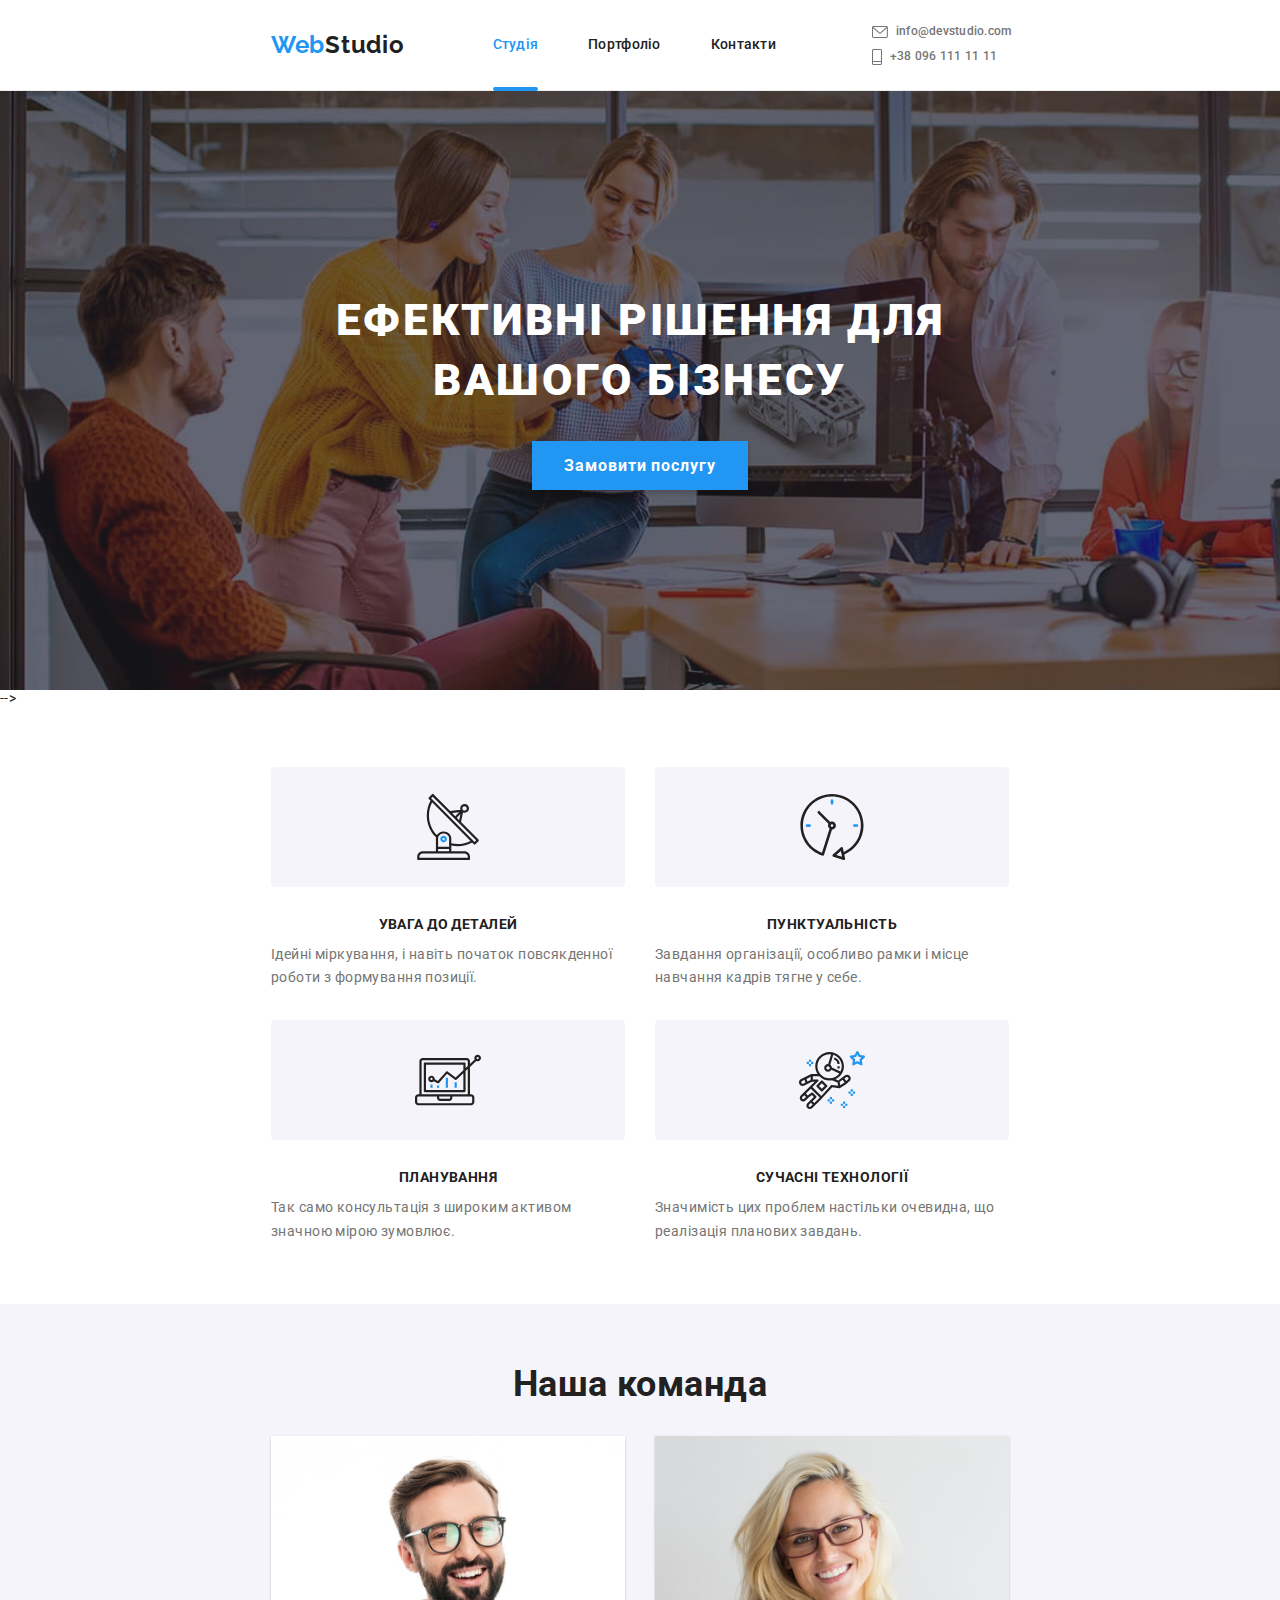
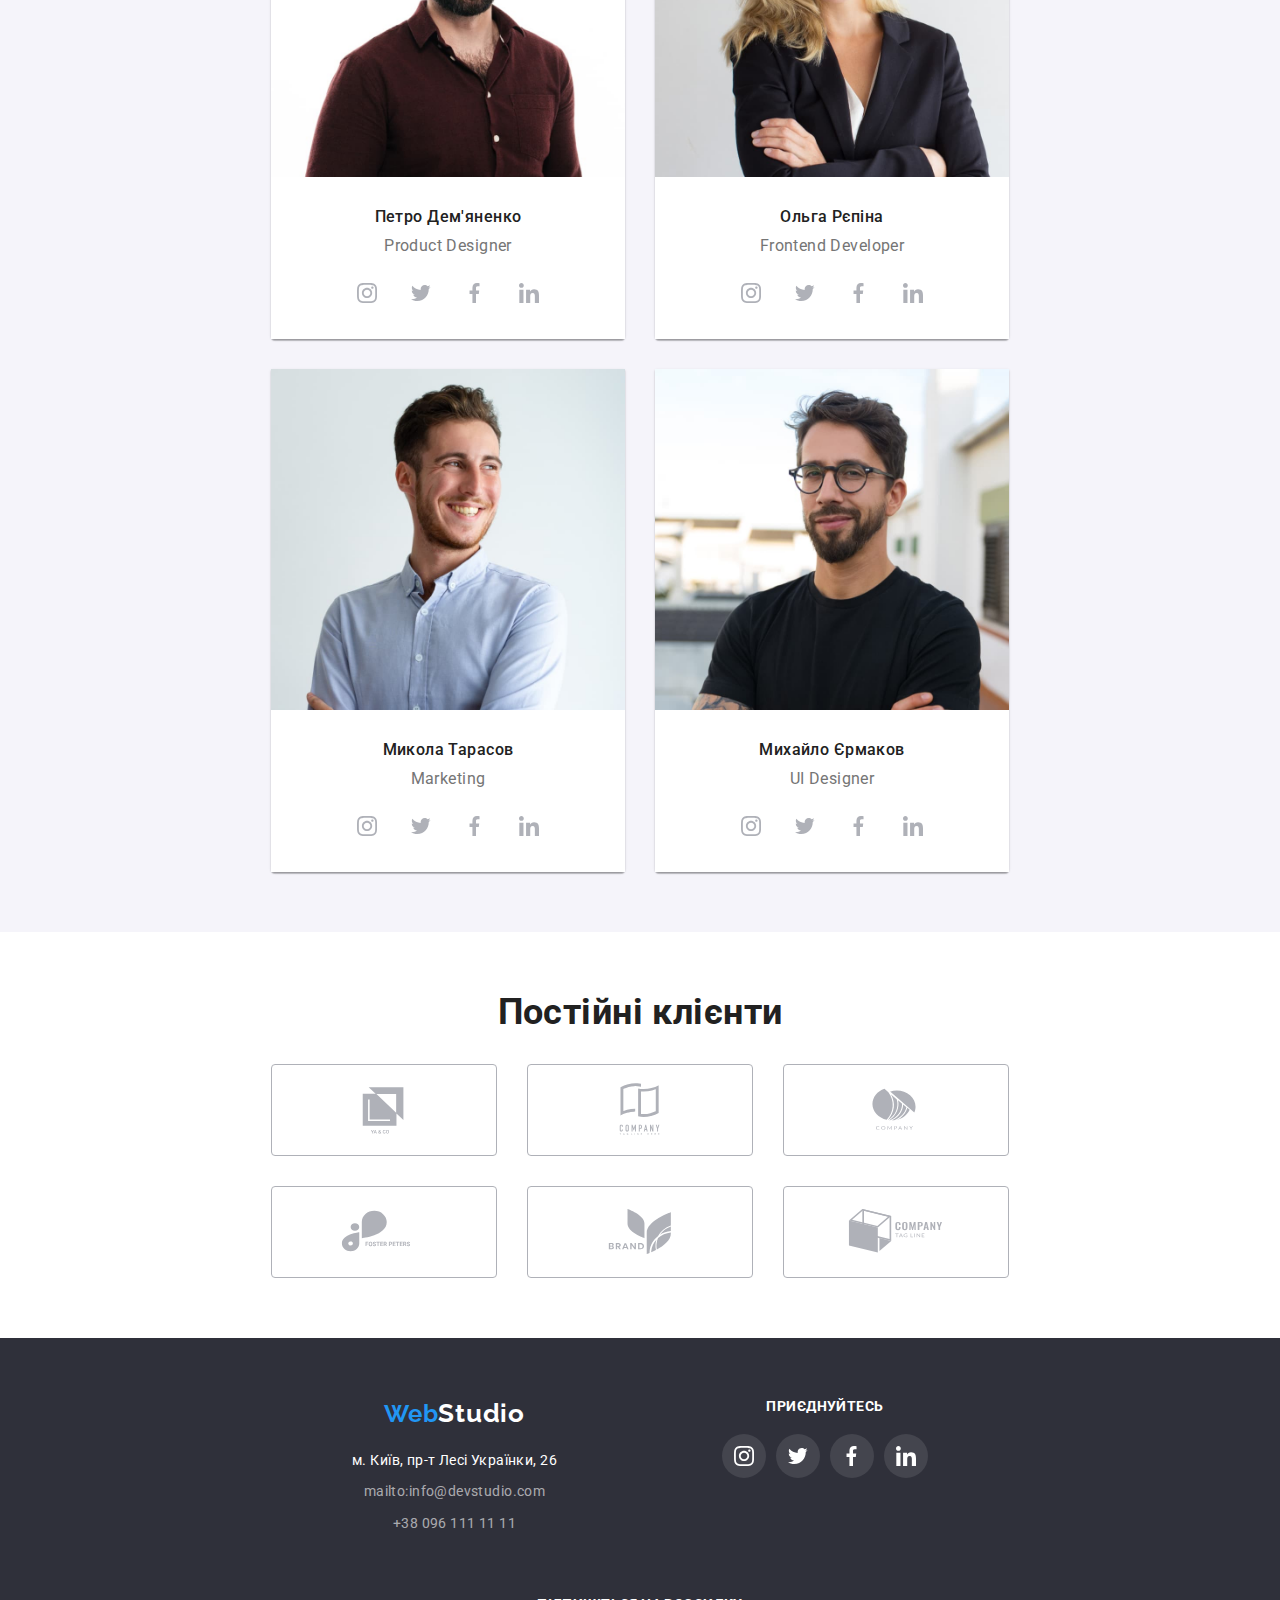
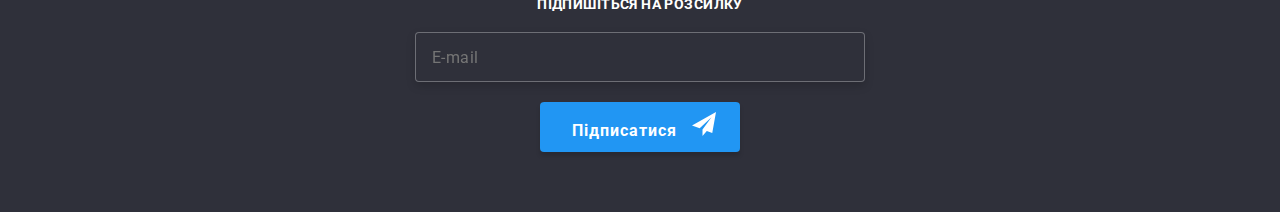
<file: index.html>
<!DOCTYPE html>
<html lang="uk">

<head>
    <meta charset="UTF-8">
    <meta http-equiv="X-UA-Compatible" content="IE=edge">
    <meta name="viewport" content="width=device-width, initial-scale=1.0">
    <link rel="preconnect" href="https://fonts.googleapis.com">
    <link rel="preconnect" href="https://fonts.gstatic.com" crossorigin>
    <link
        href="https://fonts.googleapis.com/css2?family=Raleway:wght@700&family=Roboto:wght@400;500;700;900&display=swap"
        rel="stylesheet">
    <link rel="stylesheet" href="https://cdnjs.cloudflare.com/ajax/libs/modern-normalize/1.1.0/modern-normalize.min.css" />
    
    <link rel="stylesheet" href="./css/main.min.css">
    <title>Студія</title>
</head>

<body>

    <header class="header">
        <div class="container header__container">
            <nav class="navigation">
                <a class="logo link" href=""><span class="logo-part">Web</span>Studio</a>
                <ul class="nav-list list">
                    <li class="nav-list-item element-studio">
                        <a href="./index.html" class="nav-list link current">Студія</a>
                    </li>
                    <li class="nav-list-item">
                        <a href="./portfolio.html" class="nav-list link">Портфоліо</a>
                    </li>
                    <li class="nav-list-item">
                        <a href="" class="nav-list link">Контакти</a>
                    </li>
                </ul>
            </nav>
            <!-- ========= -->
            <button type="button" class="mobile-menu-btn" data-menu-open>
                <svg class="mobile-menu-btn__icon" width="40" height="40">
                    <use href="./images/sprite.svg#burger-menu-icon">
                    </use>
                </svg>
            </button>
            <!-- ========= -->
            <ul class="contact list">
                <li class="contactlist"> <a href="mailto:info@devstudio.com" class="contact-list mail link">
                        <svg class="contact-list-icon" width="16" height="12">
                            <use href="./images/sprite.svg#icon-mail">
                            </use>
                        </svg>
                        info@devstudio.com</a>
                </li>
                <li class="contactlist"><a href="tel:+380961111111" class="contact-list tel link">
                        <svg class="contact-list-icon" width="10" height="16">
                            <use href="./images/sprite.svg#icon-tel">
                            </use>
                        </svg>
                        +38 096 111 11 11</a>
                </li>
            </ul>
        </div>
        <!-- ========= -->
       <div class="mobile-menu" data-menu>
        <div class="container mobile-menu__container">
        <button type="button" class="mobile-menu__close-btn" data-menu-close>
        <svg class="mobile-menu_close-icon" width="40" height="40" > 
            <use href="./images/sprite.svg#icon-close_40px">
            </use>
        </svg>    
        </button>
       <ul class="list">
        <li ><a href="./index.html" class="link current">Студія</a></li>
        <li ><a href="./portfolio.html" class="link">Портфоліо</a></li>
        <li ><a href="http://" class="link">Контакти</a></li>
        <li ><a href="http://" class="link"></a></li>
       </ul>
       </div>
    </div>
    <!-- ============== -->
    </header>
    <main>
        <!--Герой-->
       <section class="hero">
            <div class="container">

                <h1 class="hero-title">ЕФЕКТИВНІ РІШЕННЯ ДЛЯ <br> ВАШОГО БІЗНЕСУ</h1>


                <button class="hero-btn" type="button" data-modal-open>Замовити послугу</button>

            </div>
        </section>    -->
        <!--Особливості-->
        <section class="features section">
            <div class="container">
                <h2 class="visually-hidden">Секція про види робіт</h2>
                <ul class="features-list list">
                    <li class="features-list-item">
                        <div class="features-icon">
                            <svg class="icon-antenna">
                                <use href="./images/sprite.svg#icon-antenna">
                                </use>
                            </svg>
                        </div>
                        <h3 class="title-list">УВАГА ДО ДЕТАЛЕЙ</h3>
                        <p class="description">
                            Ідейні міркування, і навіть початок повсякденної роботи з формування позиції.
                        </p>
                    </li>
                    <li class="features-list-item">
                        <div class="features-icon">
                            <svg class="icon-antenna">
                                <use href="./images/sprite.svg#icon-clock">
                                </use>
                            </svg>
                        </div>
                        <h3 class="title-list">ПУНКТУАЛЬНІСТЬ</h3>
                        <p class="description">
                            Завдання організації, особливо рамки і місце навчання кадрів тягне у себе.
                        </p>
                    </li>
                    <li class="features-list-item">
                        <div class="features-icon">
                            <svg class="icon-antenna">
                                <use href="./images/sprite.svg#icon-diagram">
                                </use>
                            </svg>
                        </div>
                        <h3 class="title-list">ПЛАНУВАННЯ</h3>
                        <p class="description">
                            Так само консультація з широким активом значною мірою зумовлює.
                        </p>
                    </li>
                    <li class="features-list-item">
                        <div class="features-icon">
                            <svg class="icon-antenna">
                                <use href="./images/sprite.svg#icon-astronaut">
                                </use>
                            </svg>
                        </div>
                        <h3 class="title-list">СУЧАСНІ ТЕХНОЛОГІЇ</h3>
                        <p class="description">
                            Значимість цих проблем настільки очевидна, що реалізація планових завдань.
                        </p>
                    </li>

                </ul>
            </div>
        </section> 
        <!--SECTION WORK-->
        <section class="section-work">
            <div class="container">
                <h2 class="section-title">Чим ми займаємося</h2>
                <ul class="work-list list">
                    <li class="work-item"><img src="./images/box1.jpg" alt="малюнок з клавіатурою" width="370"
                            height="294">
                        <div class="desc-overlay">ДЕСКТОПНІ ДОДАТКИ</div>
                    </li>
                    <li class="work-item"><img src="./images/box2.jpg" alt="малюнок з телефоном" width="370"
                            height="294">
                        <div class="desc-overlay">МОБІЛЬНІ ДОДАТКИ</div>
                    </li>
                    <li class="work-item"><img src="./images/box3.jpg" alt="малюнок з планшетом" width="370"
                            height="294">
                        <div class="desc-overlay">ДИЗАЙНЕРСЬКІ РІШЕННЯ</div>
                    </li>
                </ul>
            </div>
        </section>  
        <!--SECTION TEAM-->
        <section class="section-team section">
            <div class="container">
                <h2 class="section-title">Наша команда</h2>
                <ul class="list team-list">
                    <li class="team">
                        <img class="team-img" src="./images/man-in-brown.jpg" alt="чоловік в кор футболці">
                        
                        <div class="content-team-wrapper">
                            <h3 class="title-card">Петро Дем'яненко</h3>
                            <p class="desc-card" lang="en"> Product Designer</p>
                            <ul class="team-icon">
                                <li class="team-icon-propertis list"><a href="http://instagram.com" class="icon">
                                        <svg class="team-list-icon" width="20" height="20">
                                            <use href="./images/sprite.svg#icon-instagram">
                                            </use>
                                        </svg>
                                    </a>

                                </li>
                                <li class="team-icon-propertis list"><a href="http://twitter.com" class="icon">
                                        <svg class="team-list-icon" width="20" height="20">
                                            <use href="./images/sprite.svg#icon-Vector">
                                            </use>
                                        </svg>
                                    </a>

                                </li>
                                <li class="team-icon-propertis list"><a href="http://ifacebook.com" class="icon">
                                        <svg class="team-list-icon" width="20" height="20">
                                            <use href="./images/sprite.svg#icon-f">
                                            </use>
                                        </svg>
                                    </a>

                                </li>
                                <li class="team-icon-propertis list"><a href="http://in.com" class="icon">
                                        <svg class="team-list-icon" width="20" height="20">
                                            <use href="./images/sprite.svg#icon-in">
                                            </use>
                                        </svg>
                                    </a>

                                </li>
                            </ul>
                        </div>
                    </li>
                    <li class="team"><img class="team-img" src="./images/woman-in-glasses.jpg" alt="жінка в окулярах" >
                        <div class="content-team-wrapper">
                            <h3 class="title-card">Ольга Рєпіна</h3>
                            <p class="desc-card" lang="en">Frontend Developer</p>
                            <ul class="team-icon">
                                <li class="team-icon-propertis list"><a href="http://instagram.com" class="icon">
                                        <svg class="team-list-icon" width="20" height="20">
                                            <use href="./images/sprite.svg#icon-instagram">
                                            </use>
                                        </svg>
                                    </a>

                                </li>
                                <li class="team-icon-propertis list"><a href="http://twitter.com" class="icon">
                                        <svg class="team-list-icon" width="20" height="20">
                                            <use href="./images/sprite.svg#icon-Vector">
                                            </use>
                                        </svg>
                                    </a>

                                </li>
                                <li class="team-icon-propertis list"><a href="http://facebook.com" class="icon">
                                        <svg class="team-list-icon" width="20" height="20">
                                            <use href="./images/sprite.svg#icon-f">
                                            </use>
                                        </svg>
                                    </a>

                                </li>
                                <li class="team-icon-propertis list"><a href="http://in.com" class="icon">
                                        <svg class="team-list-icon" width="20" height="20">
                                            <use href="./images/sprite.svg#icon-in">
                                            </use>
                                        </svg>
                                    </a>

                                </li>
                            </ul>
                        </div>
                    </li>
                    <li class="team"><img class="team-img" src="./images/man-in-a-shirt.jpg" alt="чоловік в рубашці" >
                        <div class="content-team-wrapper">
                            <h3 class="title-card">Микола Тарасов</h3>
                            <p class="desc-card" lang="en">Marketing</p>
                            <ul class="team-icon">
                                <li class="team-icon-propertis list"><a href="http://instagram.com" class="icon">
                                        <svg class="team-list-icon" width="20" height="20">
                                            <use href="./images/sprite.svg#icon-instagram">
                                            </use>
                                        </svg>
                                    </a>

                                </li>
                                <li class="team-icon-propertis list"><a href="http://twitter.com" class="icon">
                                        <svg class="team-list-icon" width="20" height="20">
                                            <use href="./images/sprite.svg#icon-Vector">
                                            </use>
                                        </svg>
                                    </a>

                                </li>
                                <li class="team-icon-propertis list"><a href="http://facebook.com" class="icon">
                                        <svg class="team-list-icon" width="20" height="20">
                                            <use href="./images/sprite.svg#icon-f">
                                            </use>
                                        </svg>
                                    </a>

                                </li>
                                <li class="team-icon-propertis list"><a href="http://in.com" class="icon">
                                        <svg class="team-list-icon" width="20" height="20">
                                            <use href="./images/sprite.svg#icon-in">
                                            </use>
                                        </svg>
                                    </a>

                                </li>
                            </ul>
                        </div>
                    </li>
                    <li class="team"><img class="team-img" src="./images/man-in-black.jpg" alt="чоловік в чорній футболці">
                        <div class="content-team-wrapper">
                            <h3 class="title-card">Михайло Єрмаков</h3>
                            <p class="desc-card" lang="en">UI Designer</p>
                            <ul class="team-icon">
                                <li class="team-icon-propertis list"><a href="http://instagram.com" class="icon">
                                        <svg class="team-list-icon" width="20" height="20">
                                            <use href="./images/sprite.svg#icon-instagram">
                                            </use>
                                        </svg>
                                    </a>

                                </li>
                                <li class="team-icon-propertis list"><a href="http://twitter.com" class="icon">
                                        <svg class="team-list-icon" width="20" height="20">
                                            <use href="./images/sprite.svg#icon-Vector">
                                            </use>
                                        </svg>
                                    </a>

                                </li>
                                <li class="team-icon-propertis list"><a href="http://facebook.com" class="icon">
                                        <svg class="team-list-icon" width="20" height="20">
                                            <use href="./images/sprite.svg#icon-f">
                                            </use>
                                        </svg>
                                    </a>

                                </li>
                                <li class="team-icon-propertis list"><a href="http://in.com" class="icon">
                                        <svg class="team-list-icon" width="20" height="20">
                                            <use href="./images/sprite.svg#icon-in">
                                            </use>
                                        </svg>
                                    </a>

                                </li>
                            </ul>
                        </div>
                    </li>
                </ul>
            </div>
        </section>  
        <!--SECTION KLIENTS-->
        <section class="section">
            <div class="container">
                <h2 class="title-klients">Постійні клієнти</h2>
                <ul class="klient-list list ">
                    <li class="klient-list-item">
                        <a class="klient-list-link" href="">
                            <svg class="klient-list-icon" width="106px" height="60px">
                                <use href="./images/sprite.svg#icon-logo1">
                                </use>
                            </svg>
                        </a>

                    </li>
                    <li class="klient-list-item">
                        <a class="klient-list-link " href="">
                            <svg class="klient-list-icon" width="106px" height="60px">
                                <use href="./images/sprite.svg#icon-Logo2">
                                </use>
                            </svg>
                        </a>
                    </li>
                    <li class="klient-list-item">
                        <a class="klient-list-link" href="">
                            <svg class="klient-list-icon" width="106px" height="60px">
                                <use href="./images/sprite.svg#icon-Logo3">
                                </use>
                            </svg>
                        </a>

                    </li>
                    <li class="klient-list-item">
                        <a class="klient-list-link" href="">
                            <svg class="klient-list-icon" width="106px" height="60px">
                                <use href="./images/sprite.svg#icon-Logo4">
                                </use>
                            </svg>
                        </a>

                    </li>
                    <li class="klient-list-item">
                        <a class="klient-list-link" href="">
                            <svg class="klient-list-icon" width="106px" height="60px">
                                <use href="./images/sprite.svg#icon-Logo5">
                                </use>
                            </svg>
                        </a>

                    </li>
                    <li class="klient-list-item">
                        <a class="klient-list-link" href="">
                            <svg class="klient-list-icon" width="106px" height="60px">
                                <use href="./images/sprite.svg#icon-Logo6">
                                </use>
                            </svg>
                        </a>

                    </li>
                </ul>

            </div>
        </section>

    </main>  
<footer class="footer">
        <!--Секція контакти-->
        <div class="container">

            <div class="footer-container">
                <div>
                    <a class="footer-logo link" href="./index.html"><span class="logo-part">Web</span>Studio</a>

                    <address class="adress">
                        <ul class="adress-list list">
                            <li class="adress-list-item"> <a href="https://goo.gl/maps/hzJKrvGwyvVixg5J7"
                                    class="adress-title link" target="_blank"> м. Київ,
                                    пр-т Лесі Українки, 26
                                </a> </li>
                            <li class="adress-list-item"> <a href="mailto:info@devstudio.com"
                                    class="adress-contakt link">mailto:info@devstudio.com</a></li>
                            <li class="adress-list-item"> <a href="tel:+380961111111" class="adress-contakt link">+38
                                    096 111 11
                                    11</a> </li>
                        </ul>
                    </address>
                </div>
                <div class="social">
                    <p class="social-title">ПРИЄДНУЙТЕСЬ</p>
                    <ul class="footer-social-list list">
                        <li class="footer-social-list-item"><a href="http://instagram.com" class="social-link">
                                <svg class="social-list-icon" width="20" height="20">
                                    <use href="./images/sprite.svg#icon-instagram">
                                    </use>
                                </svg>
                            </a>

                        </li>
                        <li class="footer-social-list-item"><a href="http://twitter.com" class="social-link">
                                <svg class="social-list-icon" width="20" height="20">
                                    <use href="./images/sprite.svg#icon-Vector">
                                    </use>
                                </svg>
                            </a>

                        </li>
                        <li class="footer-social-list-item"><a href="http://ifacebook.com" class="social-link">
                                <svg class="social-list-icon" width="20" height="20">
                                    <use href="./images/sprite.svg#icon-f">
                                    </use>
                                </svg>
                            </a>

                        </li>
                        <li class="footer-social-list-item"><a href="http://in.com" class="social-link">
                                <svg class="social-list-icon" width="20" height="20">
                                    <use href="./images/sprite.svg#icon-in">
                                    </use>
                                </svg>
                            </a>

                        </li>
                    </ul>
                </div>
                <div class="subscription">
                    <p class="social-title"> ПІДПИШІТЬСЯ НА РОЗСИЛКУ</p>
                    <ul class="subscription-list list">
                        <li> <input class="subscription-form " type="email" name="email"  placeholder="E-mail" >
                        </li>
                        <li> <button class="subscription-btn" type="button">Підписатися
                                <svg class="subscription-list-icon" width="24" height="24">
                                    <use href="./images/sprite.svg#icon-telegram">

                                    </use>
                                </svg>
                            </button>
                        </li>

                    </ul>
                </div>
            </div>
        </div>
    </footer> 
    <!--Форма, модальне вікно-->
    <div class="backdrop is-hidden" data-modal>
        <div class="modal">
            <button type="button" class="modal-close-btn" data-modal-close>
                <svg class="modal-close-icon" width="11" height="11">
                    <use href="./images/sprite.svg#icon-close">
                        </use>
                </svg>
            </button>
            <form class="form" autocomplete="off">
                <p class="form-title">Залиште свої дані, ми вам передзвонимо</p>
                <label class="form-name" for="name">Ім'я</label>
                <div class="form-field">
                    <input class="contact-form" type="text" name="name"  id="name" placeholder="" autofocus >
                    <svg class="contact-form-img" width="12" height="12">
                        <use href="./images/sprite.svg#icon-form-name">
                        </use>
                    </svg>
                </div>

                <label class="form-name" for="tel">Телефон</label>
                <div class="form-field">
                    <input class="contact-form" type="tel" name="tel"  id="tel" placeholder="" >
                    <svg class="contact-form-img" width="13" height="13">
                        <use href="./images/sprite.svg#icon-form-tel">
                        </use>
                    </svg>
                </div>
                <label class="form-name" for="mail">Пошта</label>
                <div class="form-field">
                    <input class="contact-form" type="email" name="email"  id="mail" autocomplete="on" >
                    <svg class="contact-form-img" width="15" height="12">
                        <use href="./images/sprite.svg#icon-form-mail">
                        </use>
                    </svg>
                </div>
                <label class="form-name" for="comment"> Коментар</label>
                <div class="form-field">
                    <textarea class="comment" name="comment" id="comment" 
                        placeholder="Введіть текст"></textarea>
                </div>

                <div class="contact-form-checkbox">
                   <label class="form-name-chk" for="accept-policy">
                    <input class="checkbox" type="checkbox" name="policy" id="accept-policy" >
                    <svg class="contact-form-chk" width="16" height="15" >
                        <use href="./images/sprite.svg#icon-form-checkbox">
                        </use>
                    </svg>
                   Погоджуюся з розсилкою та приймаю <a href="" class="form-policy">
                     Умови договору</a></label>
                </div>
                <button class="form-button" type="submit">Відправити</button>
            </form>
        </div>
    </div>
    <script src="./js/modal.js"></script>
    <script src="./js/menu.js"></script>
</body>
</html>
</file>
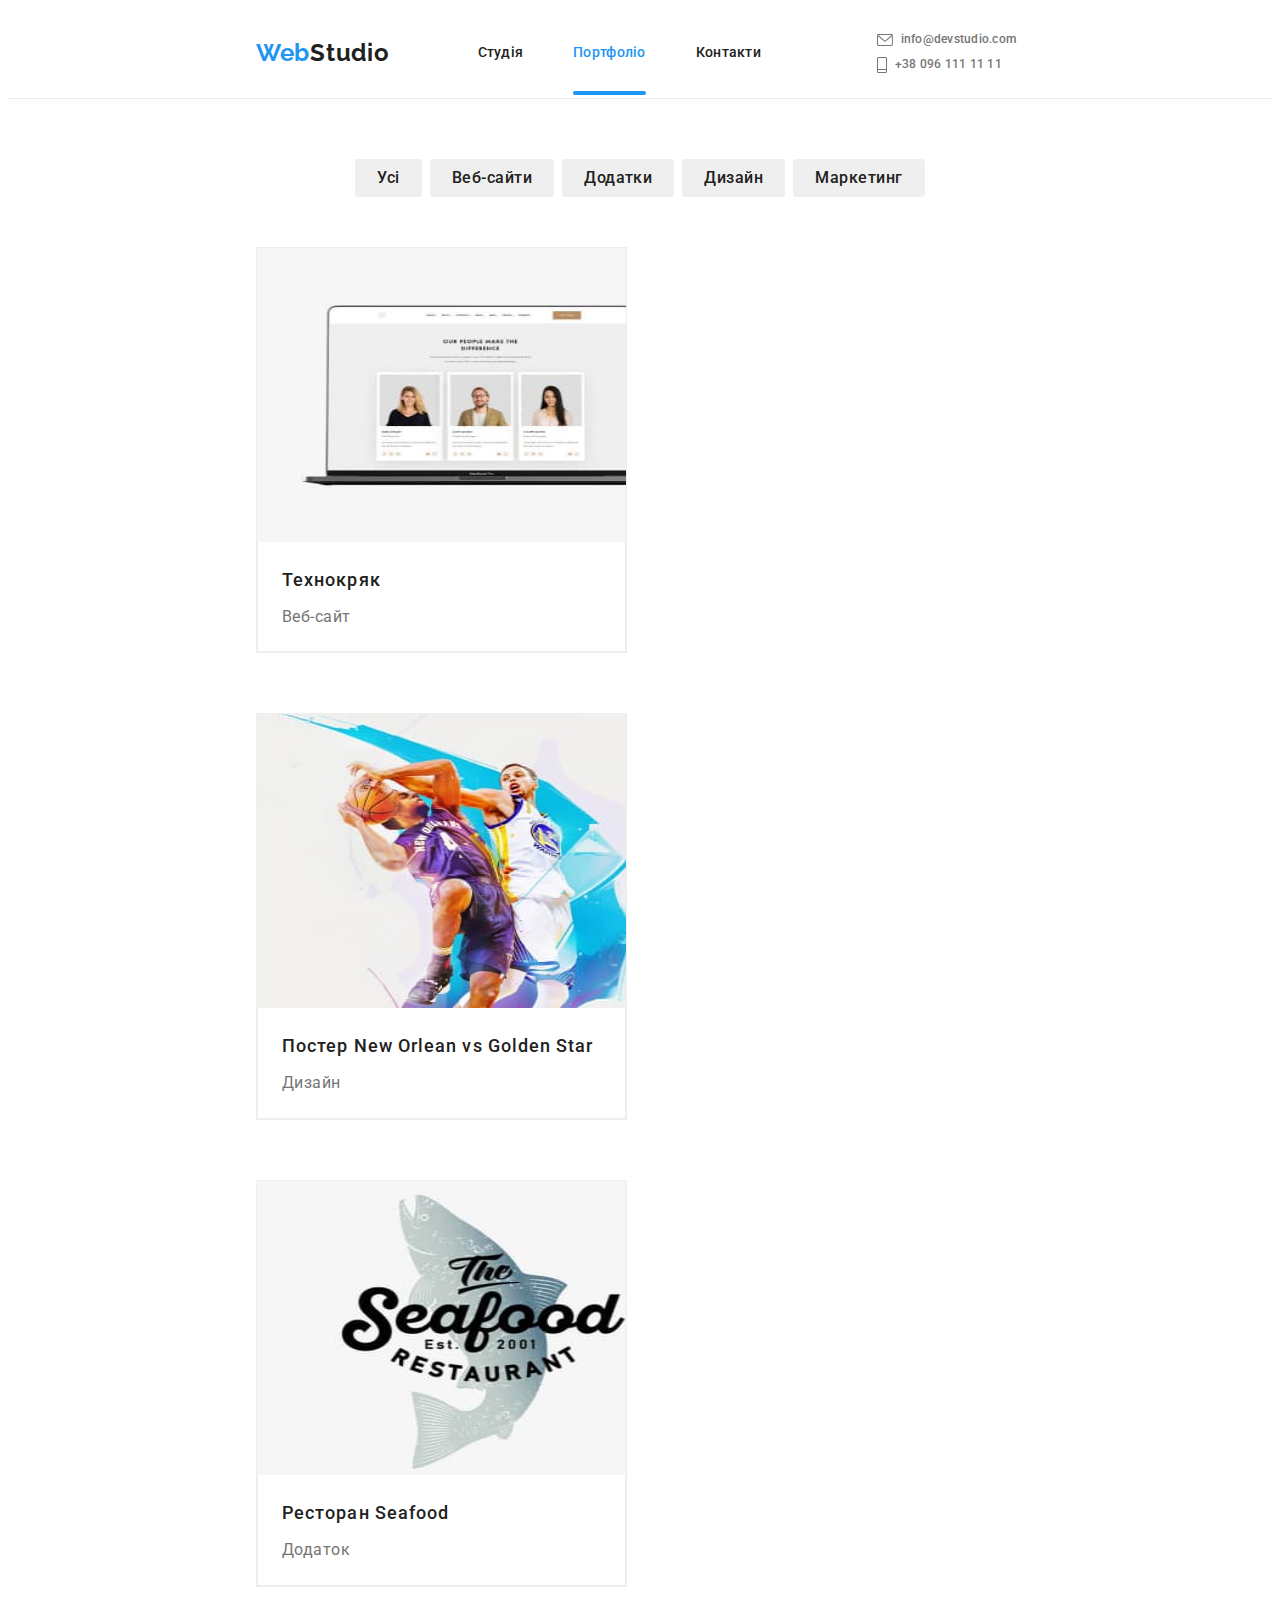
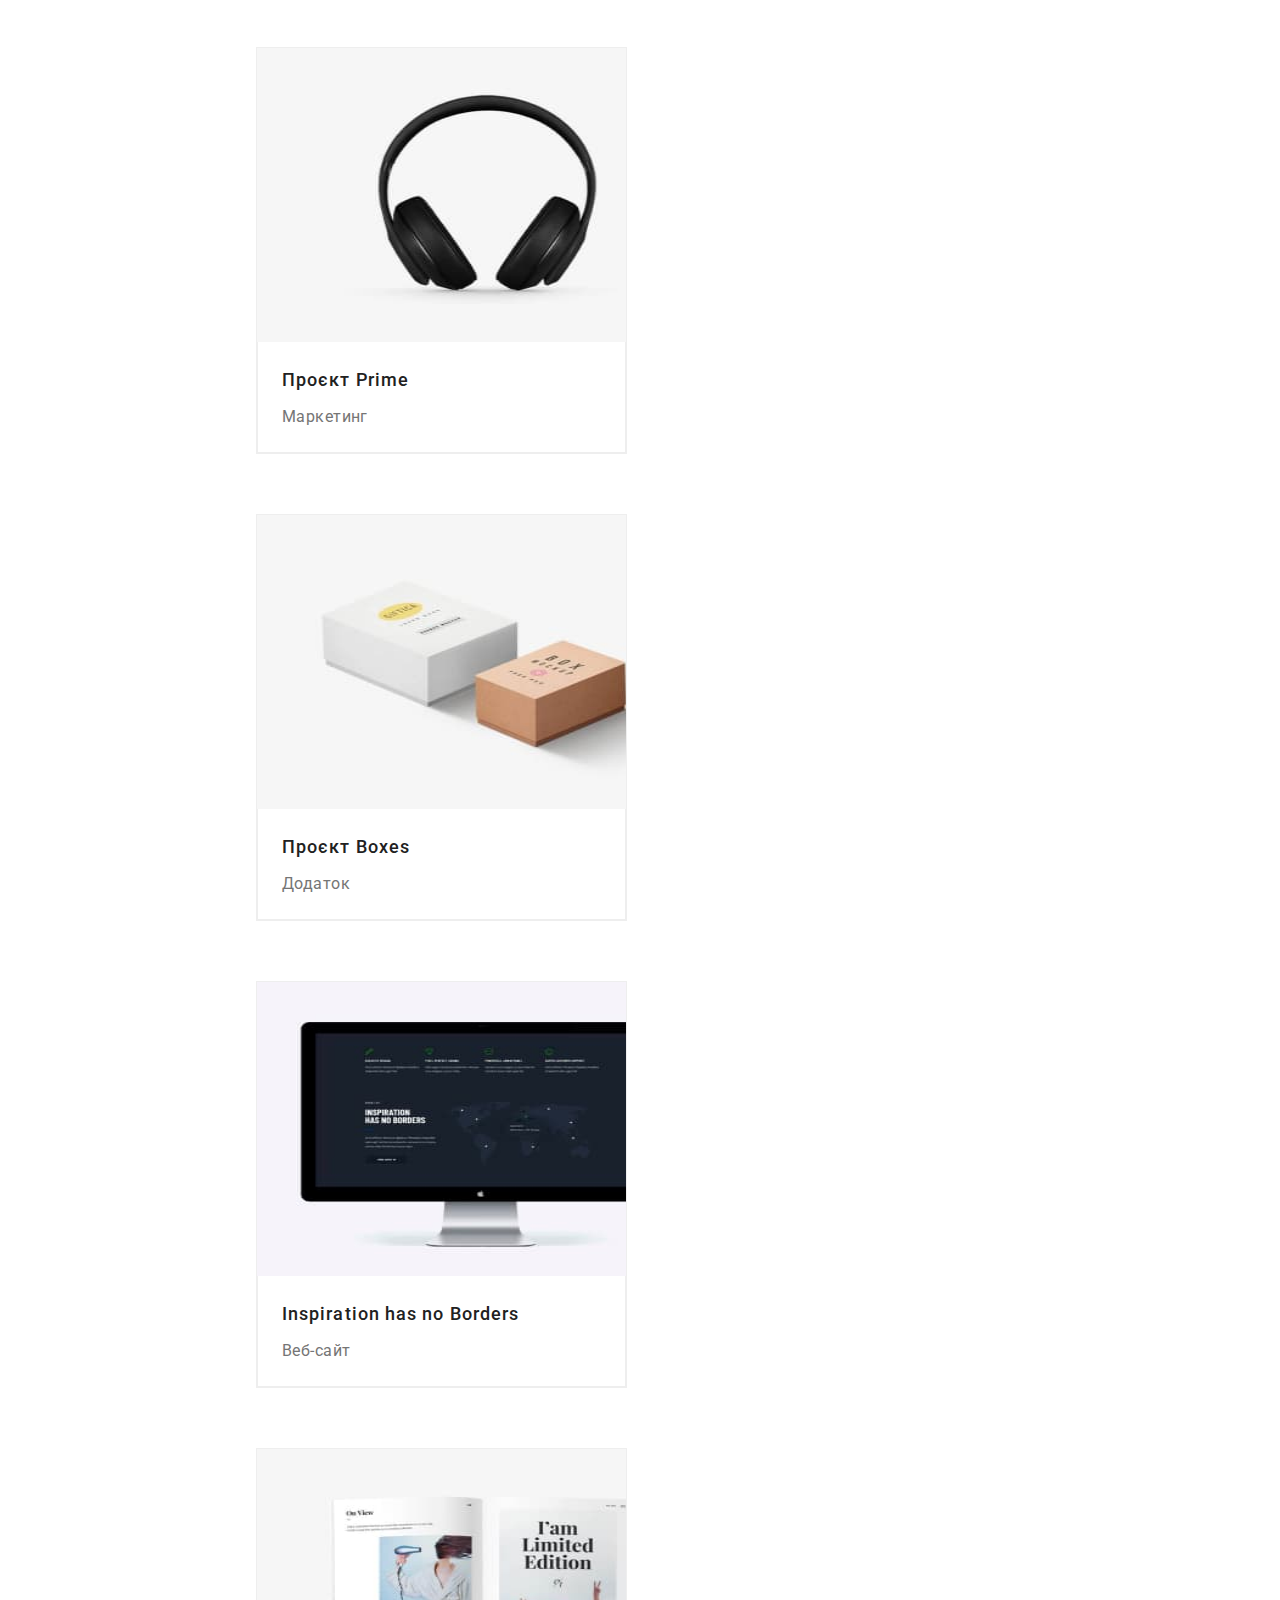
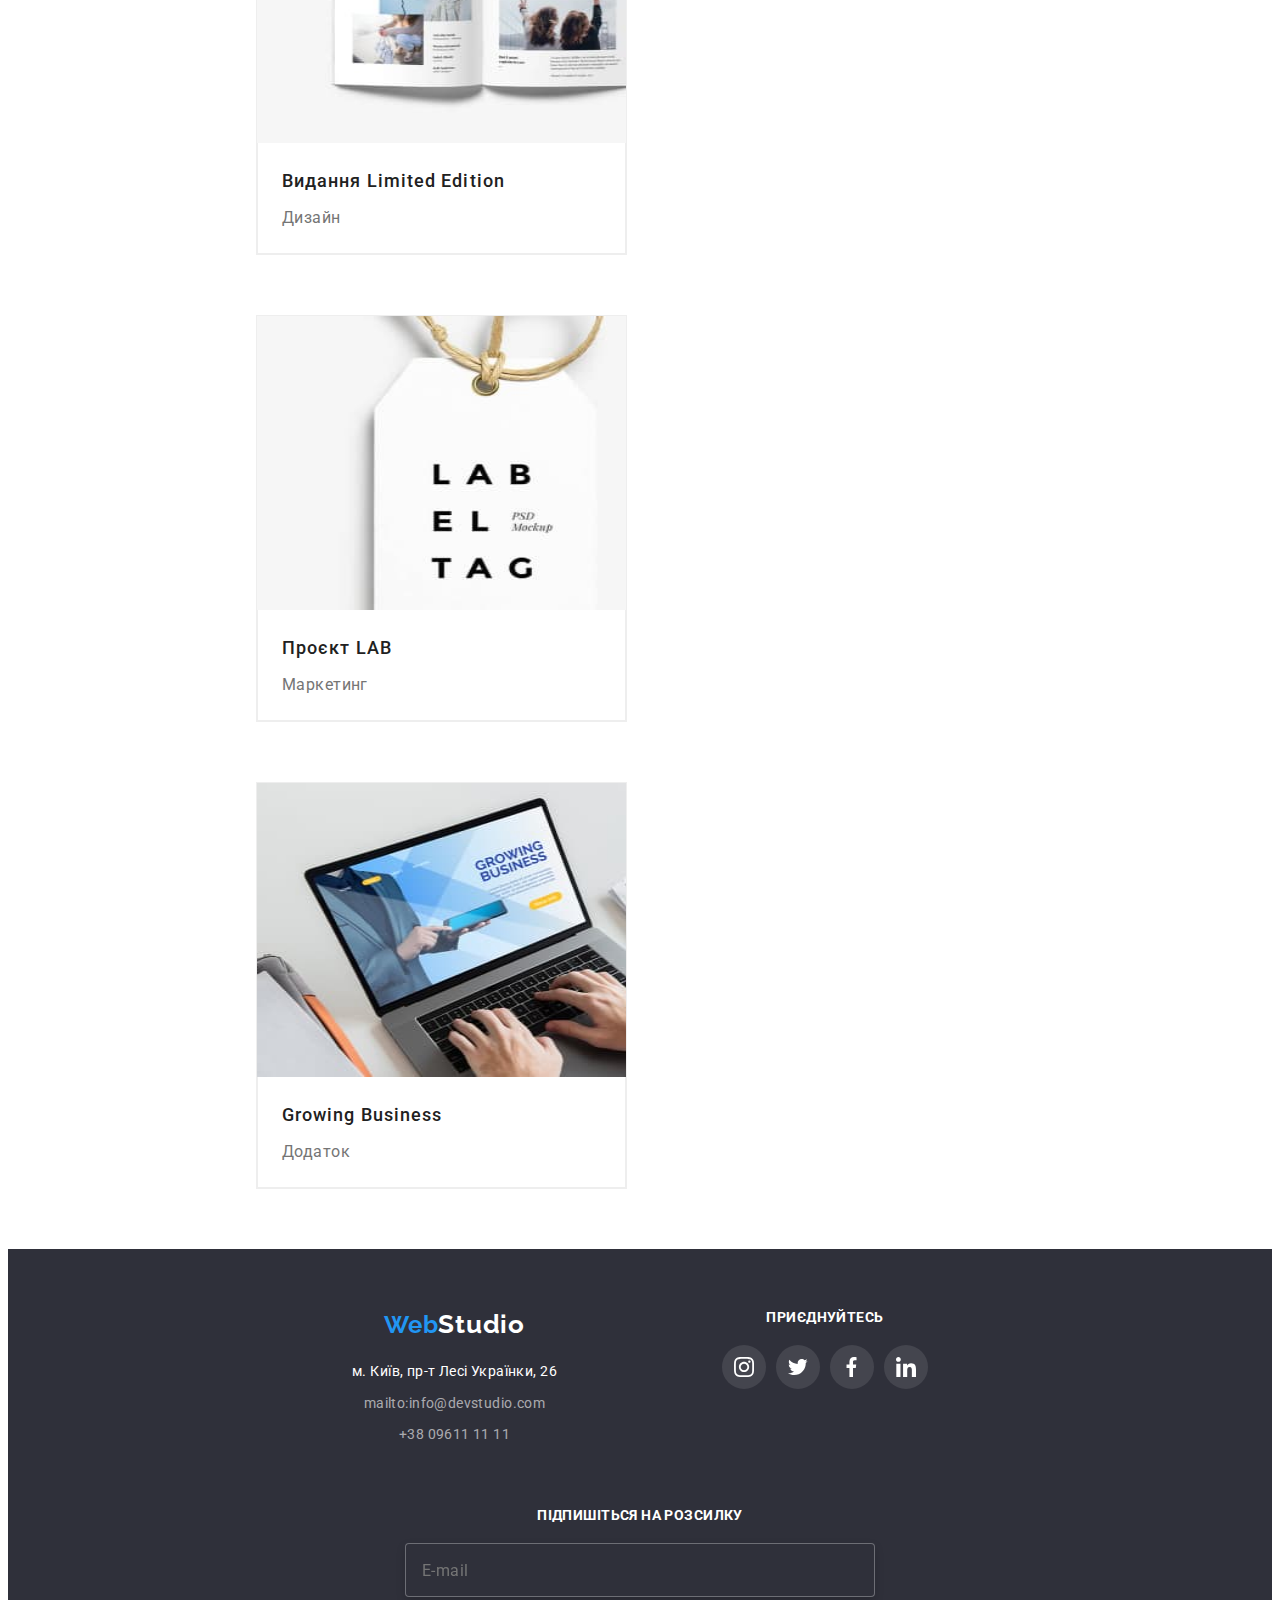
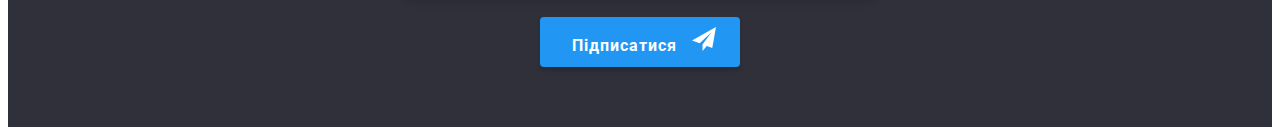
<file: portfolio.html>
<!DOCTYPE html>
<html lang="uk">

<head>
    <meta charset="UTF-8">
    <meta http-equiv="X-UA-Compatible" content="IE=edge">
    <meta name="viewport" content="width=device-width, initial-scale=1.0">
    <link rel="preconnect" href="https://fonts.googleapis.com">
    <link rel="preconnect" href="https://fonts.gstatic.com" crossorigin>
    <link
        href="https://fonts.googleapis.com/css2?family=Raleway:wght@700&family=Roboto:wght@400;500;700;900&display=swap"
        rel="stylesheet">
    <link rel="stylesheet" href="https://cdnjs.cloudflare.com/ajax/libs/modern-normalize/1.1.0/modern-normalize.min.css"
        integrity="sha512-wpPYUAdjBVSE4KJnH1VR1HeZfpl1ub8YT/NKx4PuQ5NmX2tKuGu6U/JRp5y+Y8XG2tV+wKQpNHVUX03MfMFn9Q=="
        crossorigin="anonymous" referrerpolicy="no-referrer" />
    <link rel="stylesheet" href="./css/main.min.css">
    <title>Студія</title>
</head>

<body>

    <header class="header">
        <div class="container header__container">
            <nav class="navigation">
                <a class="logo link" href="./index.html"><span class="logo-part">Web</span>Studio</a>
                <ul class="nav-list list">
                    <li class="nav-list-item ">
                        <a href="./index.html" class="nav-list link">Студія</a>
                    </li>
                    <li class="nav-list-item element-portfolio">
                        <a href="./portfolio.html" class="nav-list link current">Портфоліо</a>
                    </li>
                    <li class="nav-list-item">
                        <a href="" class="nav-list link">Контакти</a>
                    </li>
                </ul>
            </nav>
            <!-- ========= -->
            <button type="button" class="mobile-menu-btn" data-menu-open>
                <svg class="mobile-menu-btn__icon" width="40" height="40">
                    <use href="./images/sprite.svg#burger-menu-icon">
                    </use>
                </svg>
            </button>
            <!-- ========= -->
            <ul class="contact list">
                <li class="contactlist"> <a href="mailto:info@devstudio.com" class="contact-list mail link">
                        <svg class="contact-list-icon" width="16" height="12">
                            <use href="./images/sprite.svg#icon-mail">
                            </use>
                        </svg>
                        info@devstudio.com</a>
                </li>
                <li class="contactlist"><a href="tel:+380961111111" class="contact-list tel link">
                        <svg class="contact-list-icon" width="10" height="16">
                            <use href="./images/sprite.svg#icon-tel">
                            </use>
                        </svg>
                        +38 096 111 11 11</a>
                </li>
            </ul>
        </div>
        <!-- ========= -->
       <div class="mobile-menu" data-menu>
        <div class="container mobile-menu__container">
        <button type="button" class="mobile-menu__close-btn" data-menu-close>
        <svg class="mobile-menu_close-icon" width="40" height="40" > 
            <use href="./images/sprite.svg#icon-close_40px">
            </use>
        </svg>    
        </button>
       <ul class="list">
        <li ><a href="./index.html" class="link">Студія</a></li>
        <li ><a href="./portfolio.html" class="link current">Портфоліо</a></li>
        <li ><a href="http://" class="link">Контакти</a></li>
        <li ><a href="http://" class="link"></a></li>
       </ul>
       </div>
    </div>
    <!-- ============== -->
    </header>
    <main>
        <section class="section">
            <div class="container">
                <h1 class="visually-hidden">Наші проекти</h1>
                <ul class="button-list list">
                    <li class="button-proect"><button class="button" type="button">Усі</button> </li>
                    <li class="button-proect"><button class="button" type="button">Веб-сайти</button></li>
                    <li class="button-proect"><button class="button" type="button">Додатки</button></li>
                    <li class="button-proect"><button class="button" type="button">Дизайн</button></li>
                    <li class="button-proect"><button class="button" type="button">Маркетинг</button></li>
                </ul>
                <ul class="section-proects list">
                    <li class="proect-cart">
                        <a class="proects link " href="">

                            <div class="proect-img">
                                <img class="proect-img__img" src="./images/box4.jpg" alt="зображення ноутбука" >
                                <div class="overlay">
                                    <p>Ресурс пропонує комплексні пропозиції з різним рівнем функціоналу та сервісів.
                                        Все це дозволить відвідувачу
                                        отримати
                                        вичерпні відомості про компанію чи приватну особу.</p>
                                </div>
                            </div>
                            <div class="content-proect-wrapper">
                                <h2 class="proect-title">Технокряк</h2>
                                <p class="description-proect">Веб-сайт</p>
                            </div>
                        </a>
                    </li>
                    <li class="proect-cart">
                        <a class="proects link" href="">
                            <div class="proect-img">
                                <img class="proect-img__img" src="./images/box5.jpg" alt="зображення баскетболістів" >
                                <div class="overlay">
                                    <p>Ресурс пропонує комплексні пропозиції з різним рівнем функціоналу та сервісів.
                                        Все це дозволить відвідувачу
                                        отримати
                                        вичерпні відомості про компанію чи приватну особу.</p>
                                </div>
                            </div>
                            <div class="content-proect-wrapper">
                                <h2 class="proect-title">Постер New Orlean vs Golden Star</h2>
                                <p class="description-proect">Дизайн</p>
                            </div>
                        </a>
                    </li>
                    <li class="proect-cart">
                        <a class="proects link" href="">
                            <div class="proect-img">
                                <img class="proect-img__img" src="./images/box6.jpg" alt="зображення риби" >
                                <div class="overlay">
                                    <p>Ресурс пропонує комплексні пропозиції з різним рівнем функціоналу та сервісів.
                                        Все це дозволить відвідувачу
                                        отримати
                                        вичерпні відомості про компанію чи приватну особу.</p>
                                </div>
                            </div>
                            <div class="content-proect-wrapper">
                                <h2 class="proect-title">Ресторан Seafood</h2>
                                <p class="description-proect">Додаток</p>
                            </div>
                        </a>
                    </li>
                    <li class="proect-cart">
                        <a class="proects link" href="">
                            <div class="proect-img">
                                <img class="proect-img__img" src="./images/box7.jpg" alt="зображення навушники" >
                                <div class="overlay">
                                    <p>Ресурс пропонує комплексні пропозиції з різним рівнем функціоналу та сервісів.
                                        Все це дозволить відвідувачу
                                        отримати
                                        вичерпні відомості про компанію чи приватну особу.</p>
                                </div>
                            </div>
                            <div class="content-proect-wrapper">
                                <h2 class="proect-title">Проєкт Prime</h2>
                                <p class="description-proect">Маркетинг</p>
                            </div>
                        </a>
                    </li>
                    <li class="proect-cart">
                        <a class="proects link" href="">
                            <div class="proect-img">
                                <img class="proect-img__img" src="./images/box8.jpg" alt="зображення коробки" >
                                <div class="overlay">
                                    <p>Ресурс пропонує комплексні пропозиції з різним рівнем функціоналу та сервісів.
                                        Все це дозволить відвідувачу
                                        отримати
                                        вичерпні відомості про компанію чи приватну особу.</p>
                                </div>
                            </div>
                            <div class="content-proect-wrapper">
                                <h2 class="proect-title">Проєкт Boxes</h2>
                                <p class="description-proect">Додаток</p>
                            </div>
                        </a>
                    </li>
                    <li class="proect-cart">
                        <a class="proects link" href="">
                            <div class="proect-img">
                                <img class="proect-img__img" src="./images/box9.jpg" alt="зображення монітор" >
                                <div class="overlay">
                                    <p>Ресурс пропонує комплексні пропозиції з різним рівнем функціоналу та сервісів.
                                        Все це дозволить відвідувачу
                                        отримати
                                        вичерпні відомості про компанію чи приватну особу.</p>
                                </div>
                            </div>
                            <div class="content-proect-wrapper">
                                <h2 class="proect-title">Inspiration has no Borders</h2>
                                <p class="description-proect">Веб-сайт</p>
                            </div>
                        </a>
                    </li>
                    <li class="proect-cart">
                        <a class="proects link" href="">
                            <div class="proect-img">
                                <img class="proect-img__img" src="./images/box10.jpg" alt="зображення книги" >
                                <div class="overlay">
                                    <p>Ресурс пропонує комплексні пропозиції з різним рівнем функціоналу та сервісів.
                                        Все це дозволить відвідувачу
                                        отримати
                                        вичерпні відомості про компанію чи приватну особу.</p>
                                </div>
                            </div>
                            <div class="content-proect-wrapper">
                                <h2 class="proect-title">Видання Limited Edition</h2>
                                <p class="description-proect">Дизайн</p>
                            </div>
                        </a>
                    </li>
                    <li class="proect-cart">
                        <a class="proects link" href="">
                            <div class="proect-img">
                                <img class="proect-img__img" src="./images/box11.jpg" alt="зображення лейби" >
                                <div class="overlay">
                                    <p>Ресурс пропонує комплексні пропозиції з різним рівнем функціоналу та сервісів.
                                        Все це дозволить відвідувачу
                                        отримати
                                        вичерпні відомості про компанію чи приватну особу.</p>
                                </div>
                            </div>
                            <div class="content-proect-wrapper">
                                <h2 class="proect-title">Проєкт LAB</h2>
                                <p class="description-proect">Маркетинг</p>
                            </div>
                        </a>
                    </li>
                    <li class="proect-cart">
                        <a class="proects link" href="">
                            <div class="proect-img">
                                <img class="proect-img__img" src="./images/box12.jpg" alt="зображення ноутбука" >
                                <div class="overlay">
                                    <p>Ресурс пропонує комплексні пропозиції з різним рівнем функціоналу та сервісів.
                                        Все це дозволить відвідувачу
                                        отримати
                                        вичерпні відомості про компанію чи приватну особу.</p>
                                </div>
                            </div>
                            <div class="content-proect-wrapper">
                                <h2 class="proect-title">Growing Business</h2>
                                <p class="description-proect">Додаток</p>
                            </div>
                        </a>
                    </li>
                </ul>
            </div>
        </section>
    </main>
    <footer class="footer">
        <!--Секція контакти-->
        <div class="container">
            <div class="footer-container">

                <div>
                    <a class="footer-logo link" href="./index.html"><span class="logo-part">Web</span>Studio</a>

                    <address class="adress">
                        <ul class="adress-list list">
                            <li class="adress-list-item"> <a href="https://goo.gl/maps/hzJKrvGwyvVixg5J7"
                                    class="adress-title link" target="_blank"> м. Київ,
                                    пр-т Лесі Українки, 26
                                </a> </li>
                            <li class="adress-list-item"> <a href="mailto:info@devstudio.com"
                                    class="adress-contakt link">mailto:info@devstudio.com</a></li>
                            <li class="adress-list-item"> <a href="tel:+380961111111" class="adress-contakt link">+38
                                    09611 11 11</a> </li>
                        </ul>
                    </address>
                </div>
                <div class="social">
                    <p class="social-title">ПРИЄДНУЙТЕСЬ</p>
                    <ul class="footer-social-list list">
                        <li class="footer-social-list-item"><a href="http://instagram.com" class="social-link">
                                <svg class="social-list-icon" width="20" height="20">
                                    <use href="./images/sprite.svg#icon-instagram">
                                    </use>
                                </svg>
                            </a>

                        </li>
                        <li class="footer-social-list-item"><a href="http://twitter.com" class="social-link">
                                <svg class="social-list-icon" width="20" height="20">
                                    <use href="./images/sprite.svg#icon-Vector">
                                    </use>
                                </svg>
                            </a>

                        </li>
                        <li class="footer-social-list-item"><a href="http://ifacebook.com" class="social-link">
                                <svg class="social-list-icon" width="20" height="20">
                                    <use href="./images/sprite.svg#icon-f">
                                    </use>
                                </svg>
                            </a>

                        </li>
                        <li class="footer-social-list-item"><a href="http://in.com" class="social-link">
                                <svg class="social-list-icon" width="20" height="20">
                                    <use href="./images/sprite.svg#icon-in">
                                    </use>
                                </svg>
                            </a>

                        </li>
                    </ul>
                </div>
                <div class="subscription">
                    <p class="social-title"> ПІДПИШІТЬСЯ НА РОЗСИЛКУ</p>
                    <ul class="subscription-list list">
                        <li> <input class="subscription-form " type="email" name="email" placeholder="E-mail" >
                        </li>
                        <li> <button class="subscription-btn" type="button">Підписатися
                                <svg class="subscription-list-icon" width="24" height="24">
                                    <use href="./images/sprite.svg#icon-telegram">

                                    </use>
                                </svg>
                            </button>
                        </li>

                    </ul>
                </div>
            </div>

        </div>
    </footer>
    <script src="./js/modal.js"></script>
    <script src="./js/menu.js"></script>
</body>

</html>
</file>
<file: css/main.min.css>
.visually-hidden{position:fixed;-webkit-transform:scale(0);transform:scale(0)}body{font-family:"Roboto",sans-serif;color:#212121;font-size:14px;letter-spacing:.03em;background-color:#fff}h1,h2,h3,h4,h5,h6,p{margin-top:0;margin-bottom:0}ul,ol{margin-top:0;margin-bottom:0;padding-left:0}img{display:block}.link{text-decoration:none}.list{list-style:none}.container{padding-left:15px;padding-right:15px}@media screen and (min-width: 486px){.container{width:480px;margin-left:auto;margin-right:auto}}@media screen and (min-width: 768px){.container{width:768px}}@media screen and (min-width: 1600px){.container{width:1200px}}.section{padding:60px 0}@media screen and (min-width: 1600px){.section{padding:94px 0}}.section-team{background-color:#f5f4fa}.section-work{padding-bottom:94px}.header__container{display:-webkit-box;display:-ms-flexbox;display:flex;-webkit-box-pack:justify;-ms-flex-pack:justify;justify-content:space-between;-webkit-box-align:center;-ms-flex-align:center;align-items:center}.header{position:relative;padding-top:16px;padding-bottom:16px}.mobile-menu-btn{background-color:rgba(0,0,0,0);border:none;padding:0;line-height:0}.mobile-menu{position:absolute;top:0;left:0;width:100%;height:100vh;overflow:auto;background-color:#fff;opacity:0;visibility:hidden;pointer-events:none;-webkit-transition:opacity 250ms linear,visibility 250ms linear;transition:opacity 250ms linear,visibility 250ms linear}.mobile-menu.is-open{opacity:1;visibility:visible;pointer-events:auto}.mobile-menu__close-btn{position:absolute;top:15px;right:15px;background-color:rgba(0,0,0,0);border:none;padding:0;line-height:0}.mobile-menu__container{position:relative;padding-top:48px;padding-bottom:48px}.current{color:#2196f3}@media screen and (max-width: 767px){.nav-list{display:none}.contact{display:none}}@media screen and (min-width: 768px){.mobile-menu-btn{display:none}.header{padding-top:25px;padding-bottom:25px;border-bottom:1px solid #ececec}.header-container{display:-webkit-box;display:-ms-flexbox;display:flex;-webkit-box-align:center;-ms-flex-align:center;align-items:center}.navigation{display:-webkit-box;display:-ms-flexbox;display:flex;-webkit-box-align:center;-ms-flex-align:center;align-items:center}.nav-list-item:not(:last-child){margin-right:50px}.nav-list-item{position:relative}.element-portfolio::after{content:"";position:absolute;left:0;display:block;width:100%;height:4px;margin-top:30px;border-radius:2px;background-color:#2196f3}.element-studio::after{content:"";position:absolute;left:0;display:block;width:100%;height:4px;margin-top:34px;border-radius:2px;background-color:#2196f3}.nav-list{position:relative;font-weight:500;font-size:14px;line-height:1.14;letter-spacing:.02em;color:#212121;display:-webkit-box;display:-ms-flexbox;display:flex;-webkit-box-align:center;-ms-flex-align:center;align-items:center;-webkit-transition:color 250ms cubic-bezier(0.4, 0, 0.2, 1);transition:color 250ms cubic-bezier(0.4, 0, 0.2, 1)}.current{color:#2196f3}.nav-list:hover,.nav-list:focus{color:#2196f3}.contact{display:block;-webkit-box-align:center;-ms-flex-align:center;align-items:center;-webkit-box-pack:justify;-ms-flex-pack:justify;justify-content:space-between;margin-left:96px}.mail{margin-right:8px}.contact-list-icon{margin-right:8px;fill:#757575}.contact-list{display:-webkit-box;display:-ms-flexbox;display:flex;-webkit-box-align:center;-ms-flex-align:center;align-items:center;font-weight:500;font-size:12px;line-height:1.16;letter-spacing:.02em;color:#757575;-webkit-transition:color 250ms cubic-bezier(0.4, 0, 0.2, 1);transition:color 250ms cubic-bezier(0.4, 0, 0.2, 1)}.contactlist:not(:last-child){margin-bottom:10px}.contact-list:hover,.contact-list:focus{color:#2196f3}.contact-list:hover .contact-list-icon,.contact-list:focus .contact-list-icon{fill:#2196f3}}@media screen and (min-width: 1600px){.header{padding-top:25px;padding-bottom:25px;border-bottom:1px solid #ececec}.header-container{display:-webkit-box;display:-ms-flexbox;display:flex;-webkit-box-align:center;-ms-flex-align:center;align-items:center}.navigation{display:-webkit-box;display:-ms-flexbox;display:flex;-webkit-box-align:center;-ms-flex-align:center;align-items:center}.nav-list-item:not(:last-child){margin-right:50px}.nav-list-item{position:relative}.element-portfolio::after{content:"";position:absolute;left:0;display:block;width:100%;height:4px;margin-top:30px;border-radius:2px;background-color:#2196f3}.element-studio::after{content:"";position:absolute;left:0;display:block;width:100%;height:4px;margin-top:30px;border-radius:2px;background-color:#2196f3}.nav-list{position:relative;font-weight:500;line-height:1.14;letter-spacing:.02em;color:#212121;display:-webkit-box;display:-ms-flexbox;display:flex;-webkit-box-align:center;-ms-flex-align:center;align-items:center;-webkit-transition:color 250ms cubic-bezier(0.4, 0, 0.2, 1);transition:color 250ms cubic-bezier(0.4, 0, 0.2, 1)}.current{color:#2196f3}.nav-list:hover,.nav-list:focus{color:#2196f3}.contact{display:-webkit-box;display:-ms-flexbox;display:flex;-webkit-box-align:center;-ms-flex-align:center;align-items:center;margin-left:auto}.mail{margin-right:50px}.contact-list-icon{margin-right:10px;fill:#757575}.contactlist:not(:last-child){margin-bottom:0}.contact-list{display:-webkit-box;display:-ms-flexbox;display:flex;-webkit-box-align:center;-ms-flex-align:center;align-items:center;font-weight:500;line-height:1.1;letter-spacing:.02em;color:#757575;-webkit-transition:color 250ms cubic-bezier(0.4, 0, 0.2, 1);transition:color 250ms cubic-bezier(0.4, 0, 0.2, 1)}.contact-list:hover,.contact-list:focus{color:#2196f3}.contact-list:hover .contact-list-icon,.contact-list:focus .contact-list-icon{fill:#2196f3}}.section-title{font-weight:700;font-size:36px;line-height:1.16;text-align:center;color:#212121;margin-bottom:30px}@media screen and (min-width: 1600px){.section-title{margin-bottom:50px}}.hero{max-width:1600px;margin-right:auto;margin-left:auto;padding:200px 0;background-image:-webkit-gradient(linear, left top, left bottom, from(rgba(47, 48, 58, 0.4)), to(rgba(47, 48, 58, 0.4))),url(../images/hero.jpg);background-image:linear-gradient(rgba(47, 48, 58, 0.4), rgba(47, 48, 58, 0.4)),url(../images/hero.jpg);background-size:cover;background-color:#c4c4c4}.hero-title{font-weight:900;font-size:44px;line-height:1.36;text-align:center;letter-spacing:.06em;text-transform:uppercase;color:#fff;margin-bottom:30px}.hero-btn{font-family:"Roboto",sans-serif;font-weight:700;font-size:16px;line-height:1.87;display:-webkit-box;display:-ms-flexbox;display:flex;-webkit-box-align:center;-ms-flex-align:center;align-items:center;text-align:center;letter-spacing:.06em;color:#fff;background-color:#2196f3;cursor:pointer;margin-left:auto;margin-right:auto;padding:10px 32px;min-width:216px;-webkit-box-shadow:0px 4px 4px rgba(0,0,0,.15);box-shadow:0px 4px 4px rgba(0,0,0,.15);border:none}.hero-btn:hover,.hero-btn:focus{background-color:#188ce8}@media screen and (max-width: 767px){.logo{font-family:"Raleway",sans-serif;font-style:normal;font-weight:700;font-size:24px;line-height:.83;letter-spacing:.03em;color:#212121}.logo-part{font-family:"Raleway",sans-serif;font-style:normal;font-weight:700;font-size:24px;line-height:.83;color:#2196f3}}@media screen and (min-width: 768px){.logo{font-family:"Raleway",sans-serif;font-style:normal;font-weight:700;font-size:24px;line-height:.83;letter-spacing:.03em;color:#212121;margin-right:88px}.logo-part{font-family:"Raleway",sans-serif;font-style:normal;font-weight:700;font-size:24px;line-height:.83;color:#2196f3}}.features-list{display:block}.features-list-item{width:450px}.features-icon{display:-webkit-box;display:-ms-flexbox;display:flex;-webkit-box-pack:center;-ms-flex-pack:center;justify-content:center;-webkit-box-align:center;-ms-flex-align:center;align-items:center;height:120px;background-color:#f5f4fa;border-radius:4px;margin-bottom:30px}.icon-antenna{background-repeat:no-repeat;width:66px;height:70px}.title-list{font-size:14px;font-weight:700;line-height:1.14;text-transform:uppercase;margin-bottom:10px;text-align:center}.description{line-height:1.71;color:#757575}@media screen and (min-width: 768px){.features-list{display:-webkit-box;display:-ms-flexbox;display:flex;-ms-flex-wrap:wrap;flex-wrap:wrap;margin:-15px}.features-list-item{width:calc((100% - 60px)/2);margin:15px}.features-icon{display:-webkit-box;display:-ms-flexbox;display:flex;-webkit-box-pack:center;-ms-flex-pack:center;justify-content:center;-webkit-box-align:center;-ms-flex-align:center;align-items:center;height:120px;background-color:#f5f4fa;border-radius:4px;margin-bottom:30px}.icon-antenna{background-repeat:no-repeat;width:66px;height:70px}.title-list{font-size:14px;font-weight:700;line-height:1.14;text-transform:uppercase;margin-bottom:10px;text-align:center}.description{line-height:1.71;color:#757575}}@media screen and (min-width: 1600px){.features-list{display:-webkit-box;display:-ms-flexbox;display:flex;-ms-flex-wrap:nowrap;flex-wrap:nowrap}.features-list-item:not(:last-child){margin-right:30px}.features-icon{display:-webkit-box;display:-ms-flexbox;display:flex;-webkit-box-pack:center;-ms-flex-pack:center;justify-content:center;-webkit-box-align:center;-ms-flex-align:center;align-items:center;height:120px;background-color:#f5f4fa;border-radius:4px;margin-bottom:30px}.icon-antenna{background-repeat:no-repeat;width:66px;height:70px}.title-list{font-size:14px;font-weight:700;line-height:1.14;text-transform:uppercase;margin-bottom:10px;text-align:center}.description{line-height:1.71;color:#757575}}@media screen and (max-width: 1599px){.work-list{display:none}.work-item{display:none}.section-work{display:none}.desc-overlay{display:none}}@media screen and (min-width: 1600px){.work-list{display:-webkit-box;display:-ms-flexbox;display:flex;-webkit-box-pack:justify;-ms-flex-pack:justify;justify-content:space-between}.work-item{position:relative}.work-item:not(:last-child){margin-right:30px}.desc-overlay{position:absolute;bottom:0;left:0;width:100%;height:70px;display:-webkit-box;display:-ms-flexbox;display:flex;-webkit-box-pack:center;-ms-flex-pack:center;justify-content:center;-webkit-box-align:center;-ms-flex-align:center;align-items:center;background-color:rgba(47,48,58,.8);color:#fff;text-transform:uppercase;font-weight:700;font-size:14px;line-height:1.2}}.team-list{display:block}.team{-webkit-box-shadow:0px 1px 3px rgba(0,0,0,.12),0px 1px 1px rgba(0,0,0,.14),0px 2px 1px rgba(0,0,0,.2);box-shadow:0px 1px 3px rgba(0,0,0,.12),0px 1px 1px rgba(0,0,0,.14),0px 2px 1px rgba(0,0,0,.2);border-radius:0px 0px 4px 4px}.team:not(:last-child){margin-bottom:30px}.team-img{width:100%}.content-team-wrapper{padding-top:30px;border-top:none;background:#fff;padding-bottom:24px}.title-card{font-weight:500;font-size:16px;line-height:1.19;text-align:center;color:#212121;margin-bottom:10px}.desc-card{font-size:16px;line-height:1.19;text-align:center;color:#757575;margin-bottom:16px}.team-icon{display:-webkit-box;display:-ms-flexbox;display:flex;-webkit-box-pack:center;-ms-flex-pack:center;justify-content:center}.team-icon-propertis:not(:last-child){margin-right:10px}.icon{display:-webkit-box;display:-ms-flexbox;display:flex;-webkit-box-align:center;-ms-flex-align:center;align-items:center;-webkit-box-pack:center;-ms-flex-pack:center;justify-content:center;width:44px;height:44px;border-radius:50%;-webkit-transition:background-color 250ms cubic-bezier(0.4, 0, 0.2, 1);transition:background-color 250ms cubic-bezier(0.4, 0, 0.2, 1)}.icon:hover,.icon:focus{background-color:#2196f3}.icon:hover .team-list-icon,.icon:focus .team-list-icon{fill:#fff}.team-list-icon{fill:#afb1b8}@media screen and (min-width: 768px){.team-list{display:-webkit-box;display:-ms-flexbox;display:flex;-ms-flex-wrap:wrap;flex-wrap:wrap;-webkit-column-gap:30px;-moz-column-gap:30px;column-gap:30px;gap:30px}.team{width:354px}.team:not(:last-child){margin-bottom:0px}}@media screen and (min-width: 1600px){.team-list{display:-webkit-box;display:-ms-flexbox;display:flex;-webkit-column-gap:30px;-moz-column-gap:30px;column-gap:30px;-ms-flex-wrap:nowrap;flex-wrap:nowrap}}.title-klients{font-weight:700;font-size:36px;line-height:1.16;text-align:center;color:#212121;margin-bottom:30px}.klient-list{display:-webkit-box;display:-ms-flexbox;display:flex;-ms-flex-wrap:wrap;flex-wrap:wrap;color:#afb1b8;-webkit-box-pack:center;-ms-flex-pack:center;justify-content:center;margin-right:-30px;margin-bottom:-30px}.klient-list-link{display:-webkit-box;display:-ms-flexbox;display:flex;-webkit-box-pack:center;-ms-flex-pack:center;justify-content:center;-webkit-box-align:center;-ms-flex-align:center;align-items:center;border:1px solid #afb1b8;border-radius:4px;width:210px;height:92px;margin-right:30px;margin-bottom:30px;-webkit-transition:border 250ms cubic-bezier(0.4, 0, 0.2, 1);transition:border 250ms cubic-bezier(0.4, 0, 0.2, 1)}.klient-list-link:hover,.klient-list-link:focus{border:1px solid #2196f3}.klient-list-icon{fill:#afb1b8;-webkit-transition:fill 250ms cubic-bezier(0.4, 0, 0.2, 1);transition:fill 250ms cubic-bezier(0.4, 0, 0.2, 1)}.klient-list-link:hover .klient-list-icon,.klient-list-link:focus .klient-list-icon{fill:#2196f3}@media screen and (min-width: 768px){.klient-list-link{width:226px;height:92px}}@media screen and (min-width: 1600px){.title-klients{margin-bottom:50px}.klient-list{display:-webkit-box;display:-ms-flexbox;display:flex;-ms-flex-wrap:nowrap;flex-wrap:nowrap}.klient-list-link{margin-bottom:0px;width:170px;height:92px}}.section-proects{display:block}.button-list{display:-webkit-box;display:-ms-flexbox;display:flex;-webkit-box-pack:center;-ms-flex-pack:center;justify-content:center;-ms-flex-wrap:wrap;flex-wrap:wrap;margin-bottom:50px}.button-proect:not(:last-child){margin-right:8px;background:#f5f4fa}.button{font-family:"Roboto",sans-serif;font-weight:500;font-size:16px;line-height:1.6;text-align:center;letter-spacing:.03em;color:#212121;cursor:pointer;border-radius:4px;padding:6px 22px;border:none;-webkit-transition:background-color 250ms cubic-bezier(0.4, 0, 0.2, 1);transition:background-color 250ms cubic-bezier(0.4, 0, 0.2, 1)}.button:hover,.button:focus{background-color:#2196f3;color:#fff;-webkit-box-shadow:0px 3px 1px rgba(0,0,0,.1),0px 1px 2px rgba(0,0,0,.08),0px 2px 2px rgba(0,0,0,.12);box-shadow:0px 3px 1px rgba(0,0,0,.1),0px 1px 2px rgba(0,0,0,.08),0px 2px 2px rgba(0,0,0,.12)}.proect-cart{background:#fff;border:1px solid #eee;-webkit-transition:-webkit-box-shadow 250ms cubic-bezier(0.4, 0, 0.2, 1);transition:-webkit-box-shadow 250ms cubic-bezier(0.4, 0, 0.2, 1);transition:box-shadow 250ms cubic-bezier(0.4, 0, 0.2, 1);transition:box-shadow 250ms cubic-bezier(0.4, 0, 0.2, 1), -webkit-box-shadow 250ms cubic-bezier(0.4, 0, 0.2, 1)}.proect-cart:hover,.proect-cart:focus{-webkit-box-shadow:0px 1px 1px rgba(0,0,0,.12),0px 4px 4px rgba(0,0,0,.06),1px 4px 6px rgba(0,0,0,.16);box-shadow:0px 1px 1px rgba(0,0,0,.12),0px 4px 4px rgba(0,0,0,.06),1px 4px 6px rgba(0,0,0,.16)}.proect-cart:not(:last-child){margin-bottom:30px}.proect-img__img{width:450px;height:294px}.proect-img{position:relative;overflow:hidden}.proects{color:#212121;display:block}.proects:hover .overlay{-webkit-transform:translateY(-300px);transform:translateY(-300px)}.overlay{position:absolute;font-family:"Roboto";font-style:normal;font-weight:400;font-size:18px;line-height:1.5;letter-spacing:.03em;color:#fff;width:100%;height:300px;padding:63px 24px;background:rgba(33,150,243,.9);-webkit-transition:opacity 250ms cubic-bezier(0.4, 0, 0.2, 1),-webkit-transform 250ms cubic-bezier(0.4, 0, 0.2, 1);transition:opacity 250ms cubic-bezier(0.4, 0, 0.2, 1),-webkit-transform 250ms cubic-bezier(0.4, 0, 0.2, 1);transition:opacity 250ms cubic-bezier(0.4, 0, 0.2, 1),transform 250ms cubic-bezier(0.4, 0, 0.2, 1);transition:opacity 250ms cubic-bezier(0.4, 0, 0.2, 1),transform 250ms cubic-bezier(0.4, 0, 0.2, 1),-webkit-transform 250ms cubic-bezier(0.4, 0, 0.2, 1)}.content-proect-wrapper{border:1px solid #eee;border-top:none;padding:20px 24px}.proect-title{font-family:"Roboto",sans-serif;font-style:normal;font-weight:500;font-size:18px;line-height:2;letter-spacing:.06em;margin-bottom:4px}.description-proect:not(:nth-child(3n)){font-size:16px;line-height:1.87;color:#757575}@media screen and (min-width: 768px){.section-proects{display:-webkit-box;display:-ms-flexbox;display:flex;-ms-flex-wrap:wrap;flex-wrap:wrap;margin-left:-30px;margin-top:-30px}.proect-cart{width:calc((100% - 60px)/2);margin-left:30px;margin-top:30px}}@media screen and (min-width: 1600px){.button-list{display:-webkit-box;display:-ms-flexbox;display:flex;-webkit-box-pack:center;-ms-flex-pack:center;justify-content:center;-ms-flex-wrap:wrap;flex-wrap:wrap;margin-bottom:50px}.button-proect:not(:last-child){margin-right:8px;background:#f5f4fa}.button{font-family:"Roboto",sans-serif;font-weight:500;font-size:16px;line-height:1.6;text-align:center;letter-spacing:.03em;color:#212121;cursor:pointer;border-radius:4px;padding:6px 22px;border:none;-webkit-transition:background-color 250ms cubic-bezier(0.4, 0, 0.2, 1);transition:background-color 250ms cubic-bezier(0.4, 0, 0.2, 1)}.button:hover,.button:focus{background-color:#2196f3;color:#fff;-webkit-box-shadow:0px 3px 1px rgba(0,0,0,.1),0px 1px 2px rgba(0,0,0,.08),0px 2px 2px rgba(0,0,0,.12);box-shadow:0px 3px 1px rgba(0,0,0,.1),0px 1px 2px rgba(0,0,0,.08),0px 2px 2px rgba(0,0,0,.12)}.section-proects{display:-webkit-box;display:-ms-flexbox;display:flex;-ms-flex-wrap:wrap;flex-wrap:wrap;margin-left:-30px;margin-top:-30px}.proect-cart{margin-left:30px;margin-top:30px;width:calc((100% - 90px)/3);background:#fff;border:1px solid #eee;-webkit-transition:-webkit-box-shadow 250ms cubic-bezier(0.4, 0, 0.2, 1);transition:-webkit-box-shadow 250ms cubic-bezier(0.4, 0, 0.2, 1);transition:box-shadow 250ms cubic-bezier(0.4, 0, 0.2, 1);transition:box-shadow 250ms cubic-bezier(0.4, 0, 0.2, 1), -webkit-box-shadow 250ms cubic-bezier(0.4, 0, 0.2, 1)}.proect-cart:hover,.proect-cart:focus{-webkit-box-shadow:0px 1px 1px rgba(0,0,0,.12),0px 4px 4px rgba(0,0,0,.06),1px 4px 6px rgba(0,0,0,.16);box-shadow:0px 1px 1px rgba(0,0,0,.12),0px 4px 4px rgba(0,0,0,.06),1px 4px 6px rgba(0,0,0,.16)}.proect-img{position:relative;overflow:hidden}.proects{color:#212121;display:block}.proects:hover .overlay{-webkit-transform:translateY(-300px);transform:translateY(-300px)}.overlay{position:absolute;font-family:"Roboto";font-style:normal;font-weight:400;font-size:18px;line-height:1.5;letter-spacing:.03em;color:#fff;width:100%;height:300px;padding:63px 24px;background:rgba(33,150,243,.9);-webkit-transition:opacity 250ms cubic-bezier(0.4, 0, 0.2, 1),-webkit-transform 250ms cubic-bezier(0.4, 0, 0.2, 1);transition:opacity 250ms cubic-bezier(0.4, 0, 0.2, 1),-webkit-transform 250ms cubic-bezier(0.4, 0, 0.2, 1);transition:opacity 250ms cubic-bezier(0.4, 0, 0.2, 1),transform 250ms cubic-bezier(0.4, 0, 0.2, 1);transition:opacity 250ms cubic-bezier(0.4, 0, 0.2, 1),transform 250ms cubic-bezier(0.4, 0, 0.2, 1),-webkit-transform 250ms cubic-bezier(0.4, 0, 0.2, 1)}.content-proect-wrapper{border:1px solid #eee;border-top:none;padding:20px 24px}.proect-title{font-family:"Roboto",sans-serif;font-style:normal;font-weight:500;font-size:18px;line-height:2;letter-spacing:.06em;margin-bottom:4px}.description-proect:not(:nth-child(3n)){font-size:16px;line-height:1.87;color:#757575}}.backdrop{position:fixed;top:0;left:0;width:100vw;height:100vh;background-color:rgba(0,0,0,.2);-webkit-transition:opacity 500ms linear,visibility 500ms linear;transition:opacity 500ms linear,visibility 500ms linear}.backdrop.is-hidden{opacity:0;visibility:hidden;pointer-events:none}.modal{position:absolute;top:50%;left:50%;-webkit-transform:translate(-50%, -50%);transform:translate(-50%, -50%);width:528px;height:581px;background-color:#fff}.modal-close-btn{position:absolute;top:8px;right:8px;display:-webkit-box;display:-ms-flexbox;display:flex;-webkit-box-pack:center;-ms-flex-pack:center;justify-content:center;-webkit-box-align:center;-ms-flex-align:center;align-items:center;width:30px;height:30px;border-radius:50%;border:1px solid rgba(0,0,0,.1);padding:0;background-color:rgba(0,0,0,0);cursor:pointer}.modal-close-btn:hover,.modal-close-btn:focus{fill:#2196f3}.form{padding-left:40px;padding-right:40px}.form-title{padding-top:40px;padding-bottom:12px;font-family:"Roboto";font-style:normal;font-weight:700;font-size:20px;line-height:23px;text-align:center;letter-spacing:.03em;color:#212121}.form-field{position:relative;display:-webkit-box;display:-ms-flexbox;display:flex;-webkit-box-orient:vertical;-webkit-box-direction:normal;-ms-flex-direction:column;flex-direction:column;margin-bottom:10px;margin-top:4px;border:1px solid rgba(33,33,33,.2);border-radius:4px}.form-name{font-family:"Roboto";font-style:normal;font-weight:400;font-size:12px;line-height:1.16;letter-spacing:.01em;color:#757575}.contact-form{height:40px;border:1px solid rgba(33,33,33,.2);border-radius:4px;padding-left:42px;-webkit-transition:border-color 250ms cubic-bezier(0.4, 0, 0.2, 1);transition:border-color 250ms cubic-bezier(0.4, 0, 0.2, 1)}.contact-form:focus,.comment:focus{border-color:#2196f3;cursor:pointer;outline:none;border-radius:4px}.comment{resize:none;border:1px solid rgba(33,33,33,.2);-webkit-transition:border-color 250ms cubic-bezier(0.4, 0, 0.2, 1);transition:border-color 250ms cubic-bezier(0.4, 0, 0.2, 1);padding:12px 16px;height:120px}.contact-form-img{position:absolute;top:50%;left:14px;-webkit-transform:translateY(-50%);transform:translateY(-50%);-webkit-transition:fill 250ms cubic-bezier(0.4, 0, 0.2, 1);transition:fill 250ms cubic-bezier(0.4, 0, 0.2, 1)}.form-field:focus-within .contact-form-img{fill:#2196f3}.contact-form-checkbox{display:-webkit-box;display:-ms-flexbox;display:flex;margin-left:12px;margin-top:20px}.form-policy{color:#2196f3}.checkbox{-webkit-appearance:none;-moz-appearance:none;appearance:none}.contact-form-chk{margin-right:8px}.checkbox:checked+.contact-form-chk{background-color:#2196f3;fill:#2196f3;border-color:#2196f3;border-radius:2px;background-origin:border-box;background-image:url(../images/іконки/checkbox.svg);background-size:contain}.form-name-chk{display:-webkit-box;display:-ms-flexbox;display:flex;-webkit-box-align:center;-ms-flex-align:center;align-items:center;font-family:"Roboto";font-style:normal;font-weight:400;font-size:14px;letter-spacing:.03em;color:#757575}.form-button{display:-webkit-box;display:-ms-flexbox;display:flex;width:200px;height:50px;background:#2196f3;-webkit-box-shadow:0px 4px 4px rgba(0,0,0,.15);box-shadow:0px 4px 4px rgba(0,0,0,.15);border-radius:4px;border:none;font-family:"Roboto";font-style:normal;font-weight:700;font-size:16px;line-height:30px;margin-left:125px;margin-top:30px;-webkit-box-pack:center;-ms-flex-pack:center;justify-content:center;-webkit-box-align:center;-ms-flex-align:center;align-items:center;text-align:center;letter-spacing:.06em;color:#fff;cursor:pointer}.footer{background-color:#2f303a;padding-top:60px;padding-bottom:60px}.footer-container{display:block;text-align:center}.footer-logo{font-family:"Raleway";font-style:normal;font-weight:700;font-size:26px;line-height:1.19;letter-spacing:.03em;color:#fff}.adress{margin-top:20px}.adress-list{font-family:"Roboto";font-style:normal;font-weight:400;font-size:14px;line-height:1.71;color:rgba(255,255,255,.6);margin-bottom:60px}.adress-contakt{-webkit-transition:color 250ms cubic-bezier(0.4, 0, 0.2, 1);transition:color 250ms cubic-bezier(0.4, 0, 0.2, 1)}.adress-contakt:hover,.adress-contakt:focus{color:#2196f3}.adress-title{color:#fff;-webkit-transition:color 250ms cubic-bezier(0.4, 0, 0.2, 1);transition:color 250ms cubic-bezier(0.4, 0, 0.2, 1)}.adress-title:hover,.adress-title:focus{color:#2196f3}.adress-list-item:not(:last-child){margin-bottom:8px}.adress-contakt{color:rgba(255,255,255,.6)}.social-title{font-weight:700;font-size:14px;line-height:16px;letter-spacing:.03em;text-transform:uppercase;color:#fff;margin-bottom:20px;text-align:center}.footer-social-list{display:-webkit-box;display:-ms-flexbox;display:flex;-webkit-box-pack:center;-ms-flex-pack:center;justify-content:center;margin-bottom:60px}.footer-social-list-item:not(:last-child){margin-right:10px}.social-link{display:-webkit-box;display:-ms-flexbox;display:flex;-webkit-box-align:center;-ms-flex-align:center;align-items:center;-webkit-box-pack:center;-ms-flex-pack:center;justify-content:center;width:44px;height:44px;border-radius:50%;background:rgba(255,255,255,.1);-webkit-transition:background-color 250ms cubic-bezier(0.4, 0, 0.2, 1);transition:background-color 250ms cubic-bezier(0.4, 0, 0.2, 1)}.social-list-icon{fill:#fff}.social-link:hover,.social-link:focus{background-color:#2196f3}.social-link:hover .social-list-icon,.social-link:focus .social-list-icon{fill:#fff}.subscription-form{width:450px;height:50px;border:1px solid rgba(255,255,255,.3);-webkit-filter:drop-shadow(0px 4px 4px rgba(0, 0, 0, 0.15));filter:drop-shadow(0px 4px 4px rgba(0, 0, 0, 0.15));border-radius:4px;background-color:#2f303a;font-family:"Roboto";font-style:normal;font-weight:400;font-size:16px;line-height:1.25;-webkit-box-align:center;-ms-flex-align:center;align-items:center;letter-spacing:.03em;color:rgba(255,255,255,.6);padding-left:16px;margin-bottom:20px}.subscription-btn{width:200px;height:50px;background:#2196f3;-webkit-box-shadow:0px 4px 4px rgba(0,0,0,.15);box-shadow:0px 4px 4px rgba(0,0,0,.15);border-radius:4px;font-family:"Roboto",sans-serif;font-weight:700;font-size:16px;line-height:1.87;text-align:center;letter-spacing:.06em;color:#fff;background-color:#2196f3;cursor:pointer;padding:10px 20px 10px 28px;border:none}.subscription-list-icon{fill:#fff;margin-left:10px}@media screen and (min-width: 768px){.footer-container{display:-webkit-box;display:-ms-flexbox;display:flex;-ms-flex-wrap:wrap;flex-wrap:wrap;-webkit-box-pack:center;-ms-flex-pack:center;justify-content:center}.social{margin-left:165px}.subscription-form{width:450px;height:50px;border:1px solid rgba(255,255,255,.3);-webkit-filter:drop-shadow(0px 4px 4px rgba(0, 0, 0, 0.15));filter:drop-shadow(0px 4px 4px rgba(0, 0, 0, 0.15));border-radius:4px;background-color:#2f303a;font-family:"Roboto";font-style:normal;font-weight:400;font-size:16px;line-height:1.25;-webkit-box-align:center;-ms-flex-align:center;align-items:center;letter-spacing:.03em;color:rgba(255,255,255,.6);padding-left:16px}}@media screen and (min-width: 1600px){.footer{background-color:#2f303a;padding-top:60px;padding-bottom:60px}.footer-container{display:-webkit-box;display:-ms-flexbox;display:flex;-webkit-box-align:baseline;-ms-flex-align:baseline;align-items:baseline}.footer-logo{font-family:"Raleway";font-style:normal;font-weight:700;font-size:26px;line-height:1.19;letter-spacing:.03em;color:#fff}.adress{margin-top:20px}.adress-list{font-family:"Roboto";font-style:normal;font-weight:400;font-size:14px;line-height:1.71;color:rgba(255,255,255,.6)}.adress-contakt{-webkit-transition:color 250ms cubic-bezier(0.4, 0, 0.2, 1);transition:color 250ms cubic-bezier(0.4, 0, 0.2, 1)}.adress-contakt:hover,.adress-contakt:focus{color:#2196f3}.adress-title{color:#fff;-webkit-transition:color 250ms cubic-bezier(0.4, 0, 0.2, 1);transition:color 250ms cubic-bezier(0.4, 0, 0.2, 1)}.adress-title:hover,.adress-title:focus{color:#2196f3}.adress-list-item:not(:last-child){margin-bottom:9px}.adress-contakt{color:rgba(255,255,255,.6);margin-bottom:9px}.social{margin-left:70px}.social-title{font-weight:700;font-size:14px;line-height:16px;letter-spacing:.03em;text-transform:uppercase;color:#fff;margin-bottom:20px}.footer-social-list{display:-webkit-box;display:-ms-flexbox;display:flex}.footer-social-list-item:not(:last-child){margin-right:10px}.social-link{display:-webkit-box;display:-ms-flexbox;display:flex;-webkit-box-align:center;-ms-flex-align:center;align-items:center;-webkit-box-pack:center;-ms-flex-pack:center;justify-content:center;width:44px;height:44px;border-radius:50%;background:rgba(255,255,255,.1);-webkit-transition:background-color 250ms cubic-bezier(0.4, 0, 0.2, 1);transition:background-color 250ms cubic-bezier(0.4, 0, 0.2, 1)}.social-list-icon{fill:#fff}.social-link:hover,.social-link:focus{background-color:#2196f3}.social-link:hover .social-list-icon,.social-link:focus .social-list-icon{fill:#fff}.subscription{margin-left:93px}.subscription-form{width:358px}.subscription-list{display:-webkit-box;display:-ms-flexbox;display:flex}.subscription-btn{width:200px;height:50px;background:#2196f3;-webkit-box-shadow:0px 4px 4px rgba(0,0,0,.15);box-shadow:0px 4px 4px rgba(0,0,0,.15);border-radius:4px;font-family:"Roboto",sans-serif;font-weight:700;font-size:16px;line-height:1.87;display:-webkit-box;display:-ms-flexbox;display:flex;-webkit-box-align:center;-ms-flex-align:center;align-items:center;text-align:center;letter-spacing:.06em;color:#fff;background-color:#2196f3;cursor:pointer;margin-left:12px;padding:10px 20px 10px 28px;border:none}.subscription-list-icon{fill:#fff;margin-left:10px}}/*# sourceMappingURL=main.min.css.map */
</file>
